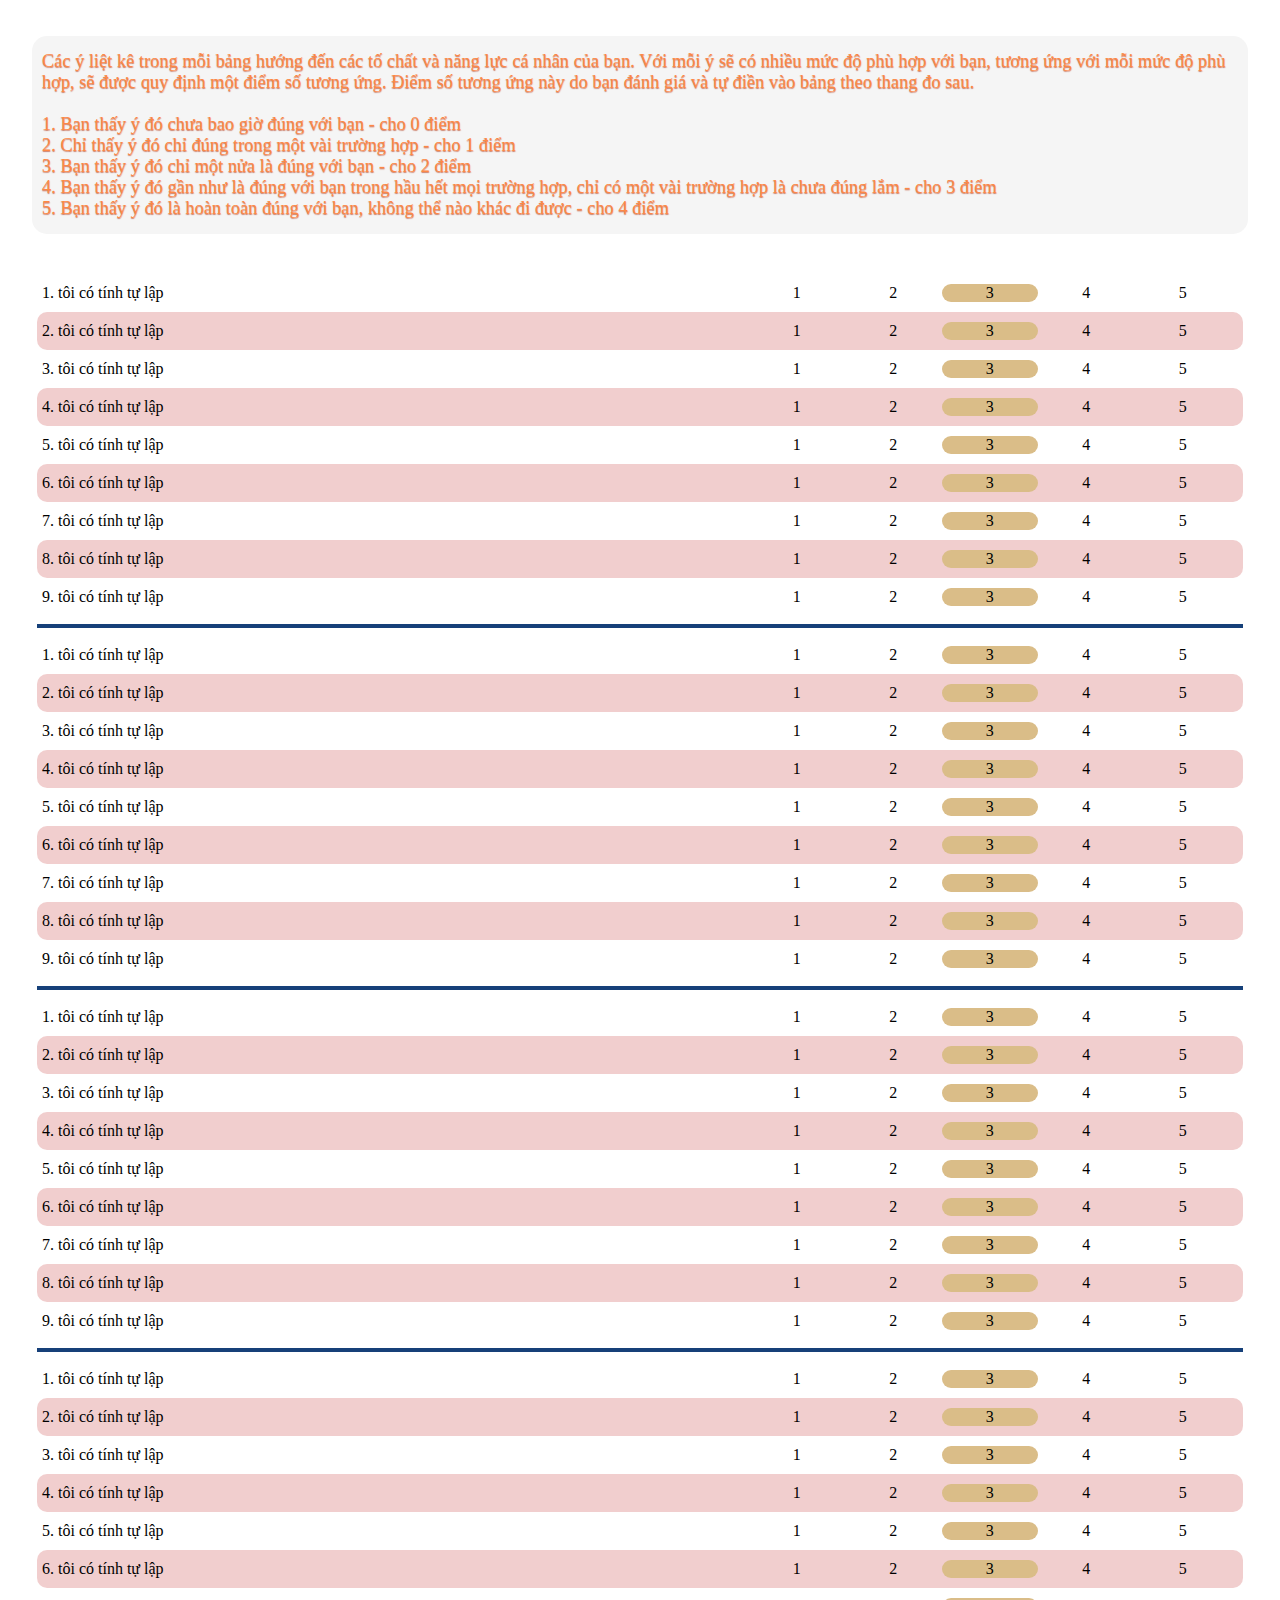
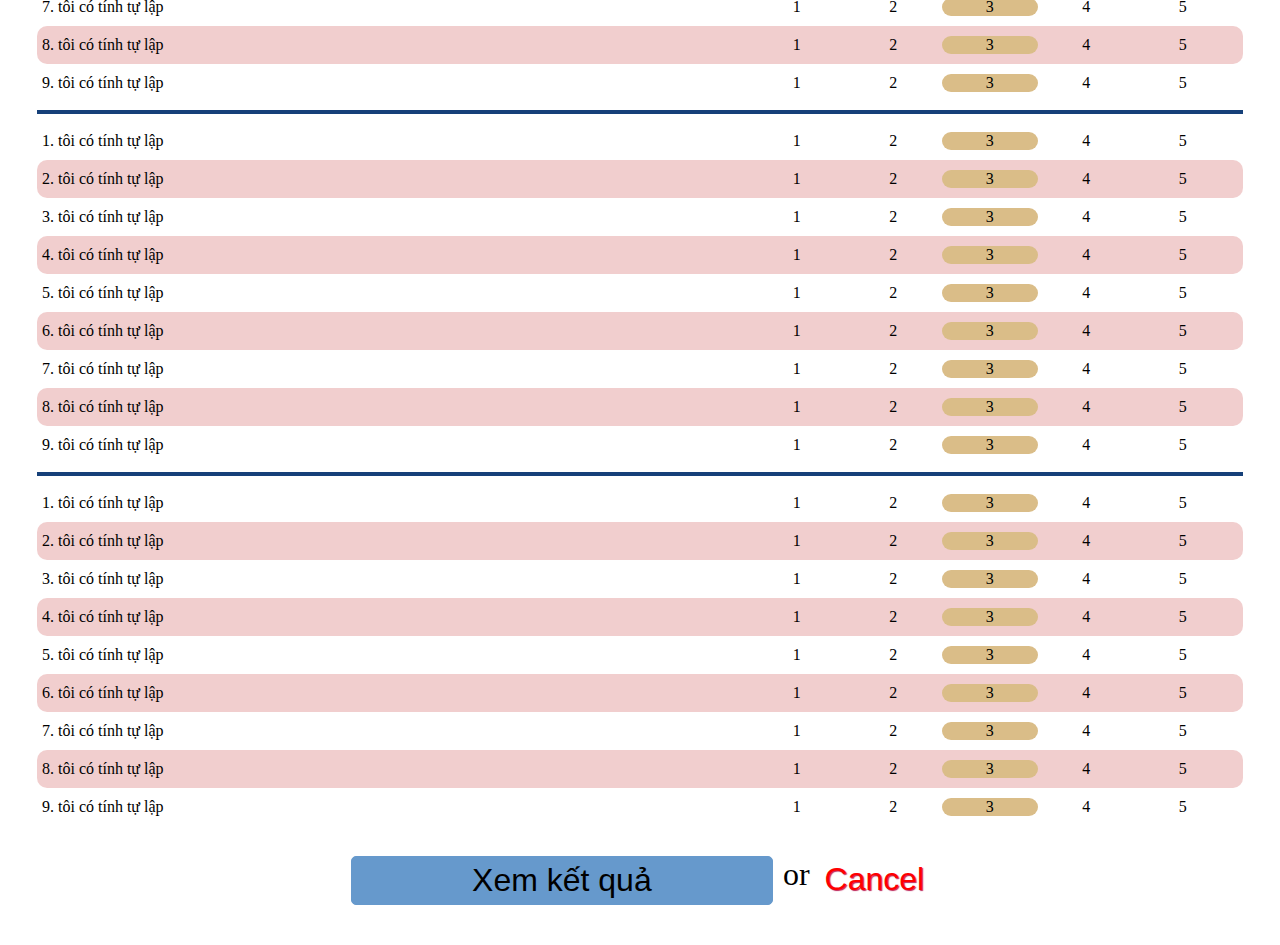
<file: index.html>
<!DOCTYPE html>
<br lang="en">

<head>
    <meta charset="UTF-8">
    <meta http-equiv="X-UA-Compatible" content="IE=edge">
    <meta name="viewport" content="width=device-width, initial-scale=1.0">
    <title>Document</title>
    <link rel="stylesheet" href="css/style.css">
</head>
<br>
<div class="text-question-box">
    <div class="text-box">
        Các ý liệt kê trong mỗi bảng hướng đến các tố chất và năng lực cá nhân của bạn. Với mỗi ý sẽ có nhiều mức độ phù
        hợp với
        bạn, tương ứng với mỗi mức độ phù hợp, sẽ được quy định một điểm số tương ứng. Điểm số tương ứng này do bạn đánh
        giá và
        tự điền vào bảng theo thang đo sau.
        <br><br>
        1. Bạn thấy ý đó chưa bao giờ đúng với bạn - cho 0 điểm</br>
        2. Chỉ thấy ý đó chỉ đúng trong một vài trường hợp - cho 1 điểm</br>
        3. Bạn thấy ý đó chỉ một nửa là đúng với bạn - cho 2 điểm</br>
        4. Bạn thấy ý đó gần như là đúng với bạn trong hầu hết mọi trường hợp, chỉ có một vài trường hợp là chưa đúng
        lắm - cho 3 điểm</br>
        5. Bạn thấy ý đó là hoàn toàn đúng với bạn, không thể nào khác đi được - cho 4 điểm
    </div>
</div>

<div class="question-box">
    <div class="container">
        <form action="">
           <div class="form-question">

           </div>
        <div class="submit-box">
            <button type="submit" class="btn btn-submit"> Xem kết quả</button> 
            <span>or</span>
            <button type="reset" class="btn btn-cancel">cancel </button>
             </div>
        </form>
    </div>
</div>
</body>
<script src="js/index.js"></script>

</html>
</file>
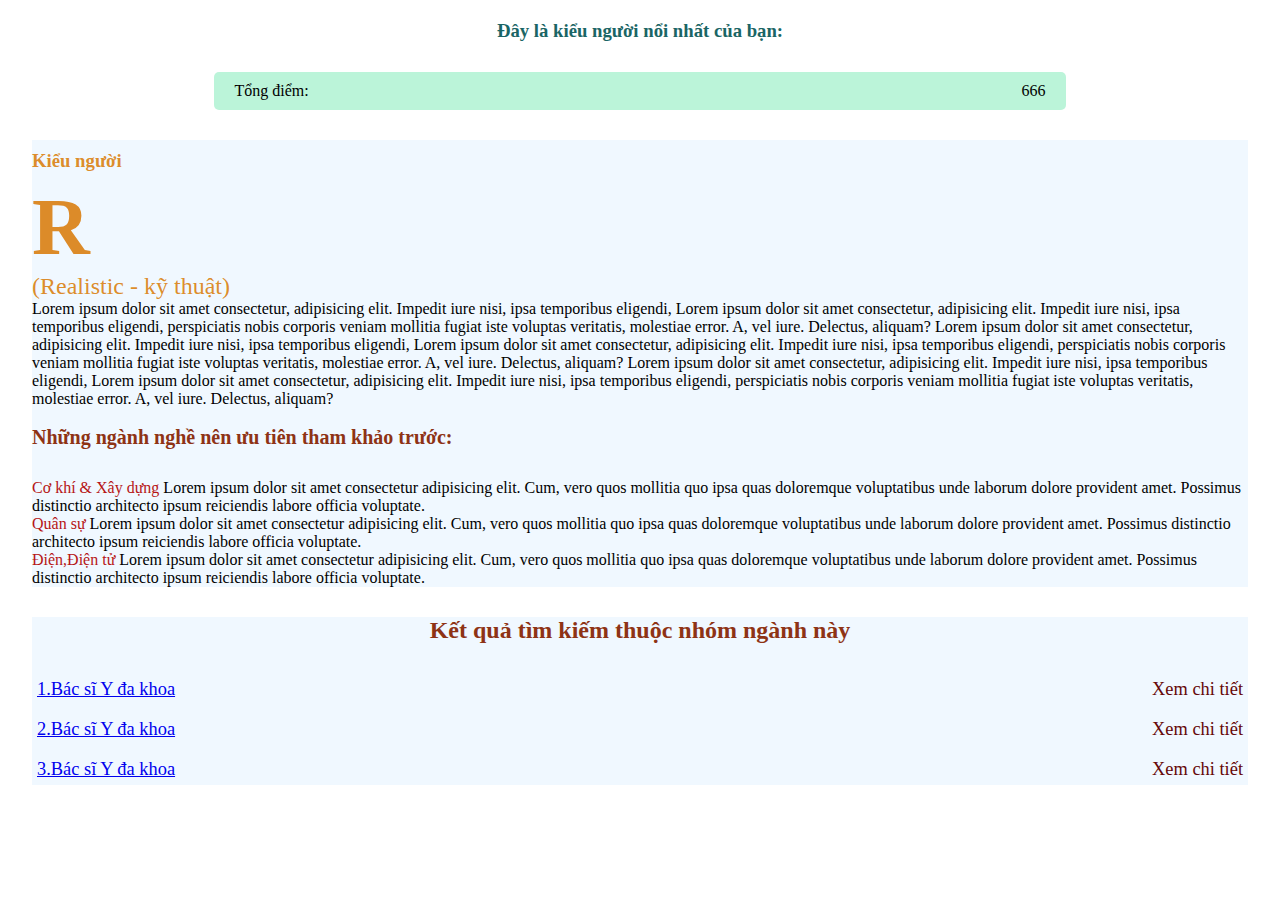
<file: result.html>
<!DOCTYPE html>
<html lang="en">

<head>
    <meta charset="UTF-8">
    <meta http-equiv="X-UA-Compatible" content="IE=edge">
    <meta name="viewport" content="width=device-width, initial-scale=1.0">
    <title>Document</title>
    <link rel="stylesheet" href="css/result.css">
</head>

<body>
    <div class="consultings" id="popup">
        <button class="btn-close" onclick="ClosePopup()"> &times;</button>
        <div class="consultings-content">
            <h2>Vui lòng điền thông tin để được hỗ trợ tư vấn!</h2>
            <form action="">
                <div class="consulting">
                    <div class="point-consulting input-group">
                        <label for="point" class="input-group-text">
                            Điểm thi:
                        </label>
                        <input class="group-input" type="text" id="point" placeholder="Nhập điểm thi">
                    </div>
                    <div class="block-consulting input-group">
                        <label for="block" class="input-group-text">
                            Khối thi:
                        </label>
                        <input class="group-input" type="text" id="block" placeholder="Chọn tổ hợp thi">
                    </div>
                    <div class="branch-consulting input-group">
                        <label for="branch" class="input-group-text">
                            Ngành:
                        </label>
                        <input class="group-input" type="text" id="branch" placeholder="Chọn ngành">
                    </div>
                </div>
                <button type="submit" class="btn ">Tìm kiếm thông tin</button>
            </form>
        </div>
    </div>







    <div class="results">
        <div class="result-box">
            <div class="result-content">
                <h3>
                    Đây là kiểu người nổi nhất của bạn:
                </h3>
                <div class="result-content__point">
                    <span class="point-content">Tổng điểm:</span>
                    <span class="point">666</span>
                </div>
            </div>
            <div class="result">
                <h3>
                    Kiểu người
                </h3>
                <div class="f-result-content">R</div>
                <div class="name-result">(Realistic - kỹ thuật)</div>
                <p>
                    Lorem ipsum dolor sit amet consectetur, adipisicing elit. Impedit iure nisi, ipsa temporibus
                    eligendi,
                    Lorem ipsum dolor sit amet consectetur, adipisicing elit. Impedit iure nisi, ipsa temporibus
                    eligendi,
                    perspiciatis nobis corporis veniam mollitia fugiat iste voluptas veritatis, molestiae error. A, vel
                    iure. Delectus, aliquam?
                    Lorem ipsum dolor sit amet consectetur, adipisicing elit. Impedit iure nisi, ipsa temporibus
                    eligendi,
                    Lorem ipsum dolor sit amet consectetur, adipisicing elit. Impedit iure nisi, ipsa temporibus
                    eligendi,
                    perspiciatis nobis corporis veniam mollitia fugiat iste voluptas veritatis, molestiae error. A, vel
                    iure. Delectus, aliquam?
                    Lorem ipsum dolor sit amet consectetur, adipisicing elit. Impedit iure nisi, ipsa temporibus
                    eligendi,
                    Lorem ipsum dolor sit amet consectetur, adipisicing elit. Impedit iure nisi, ipsa temporibus
                    eligendi,
                    perspiciatis nobis corporis veniam mollitia fugiat iste voluptas veritatis, molestiae error. A, vel
                    iure. Delectus, aliquam?
                </p>
                <br>
                <h4 class="refer-title">Những ngành nghề nên ưu tiên tham khảo trước:</h4>
                <div class="list-jobs">
                    <ul>
                        <li><a href="#" data-toggle="modal"> Cơ khí & Xây dựng</a> Lorem ipsum dolor sit amet consectetur adipisicing elit.
                            Cum,
                            vero quos mollitia quo ipsa quas doloremque voluptatibus unde laborum dolore provident amet.
                            Possimus distinctio architecto ipsum reiciendis labore officia voluptate. </li>
                        <li><a href="#" data-toggle="modal">Quân sự</a> Lorem ipsum dolor sit amet consectetur adipisicing elit. Cum, vero
                            quos
                            mollitia quo ipsa quas doloremque voluptatibus unde laborum dolore provident amet. Possimus
                            distinctio architecto ipsum reiciendis labore officia voluptate. </li>
                        <li><a href="#" data-toggle="modal">Điện,Điện tử</a> Lorem ipsum dolor sit amet consectetur adipisicing elit. Cum,
                            vero
                            quos mollitia quo ipsa quas doloremque voluptatibus unde laborum dolore provident amet.
                            Possimus
                            distinctio architecto ipsum reiciendis labore officia voluptate. </li>
                    </ul>
                </div>
            </div>
        </div>
        <div class="result-job--box">
            <div class="result-job">
                <h2 class="title">
                    Kết quả tìm kiếm thuộc nhóm ngành này
                </h2>
                <div class="result-content">
                    <div class="job">
                        <a href="#" data-toggle="modal">1.Bác sĩ Y đa khoa</a>
                        <a href="#">Xem chi tiết</a>
                    </div>
                    <div class="job">
                        <a href="#" data-toggle="modal">2.Bác sĩ Y đa khoa</a>
                        <a href="#">Xem chi tiết</a>
                    </div>
                    <div class="job">
                        <a href="#" data-toggle="modal">3.Bác sĩ Y đa khoa</a>
                        <a href="#">Xem chi tiết</a>
                    </div>

                </div>
            </div>
        </div>
    </div>

</body>
<script src="js/result.js"></script>
</html>
</file>
<file: css/style.css>
*{
    margin: 0;
    padding: 0;
    outline: none;
    box-sizing: border-box;
}
.line:nth-child(1){
    display: none;
}
.line{
    display: block;
    border-top: 4px solid rgb(22, 64, 121);
    margin: 8px auto;
}

.text-question-box{
    width: 95%;
    height: 35%;
    margin: 0 auto;
    background-color: #F5F5F5;
    border-radius: 15px;
}

.text-box{

    color: #FD8846;
    font-size: 1.15rem;
    text-shadow: 0px .5px 1px rgba(182, 67, 35, 0.663) ;
    padding: 15px 10px;
}
.question-box{
    width: 95%;
    /* border: 1px solid red; */
    margin: 30px auto;

}
.question-box form{
    padding:10px 5px;
}

.question-group-text:nth-child(2n+1){
    background-color: rgba(220, 132, 132, 0.4);
    border-radius: 10px;
}
.question-group-text{
    display: flex;
    justify-content: space-between;
}
.question-group-text span{
    display: inline-block;
    width: 50%;
    /* border:1px solid red; */
    padding:10px 5px
}
.question-group-text .checkbox-question{
    width: 40%;
    display: flex;
    /* border: 1px solid red; */
    justify-content: space-between;
    align-items: center;
    flex-wrap: wrap;
    margin-right: 1%;
}
.question-group-text .checkbox-question .answer-box{
    width: 20%;
    /* border: 1px solid red; */
    border-radius: 5px;
    text-align: center;
}
.question-group-text .checkbox-question .answer-box input{
    display: none;
}
.question-group-text .checkbox-question .answer-box label{
    display: flex;
    width: 100%;
    justify-content: center;
    border-radius:10px ;
}
.question-group-text .checkbox-question .answer-box input:checked~label{
    background-color: rgb(218, 189, 136);
}
.submit-box{
    margin-top: 30px;
   
    height: auto;
    display: flex;
    /* border: 1px solid red; */
    justify-content: center;
    font-size: 2rem;
}
.btn{
    margin:0 10px 0 10px;

}
.btn-submit{
    width: 35%;
    height: 10%;
    border: 1px solid #6699CC;
    font-size: 2rem;
    padding: 5px ;
    border-radius: 5px;
    background-color: #6699CC;
    cursor: pointer;
    color: #000;

}
.btn-cancel{
    width: auto;
    height: 10%;
    border: none;
    color: red;
    font-size: 1.15rem;
    text-shadow: 1px 1px 1px rgb(190, 38, 89);
    padding: 5px ;
    text-transform: capitalize;
    background-color: transparent;
    font-size: 2rem;
}
.btn-submit:hover{
    color: white;
}
.btn-cancel:hover{
    text-decoration: underline;
    cursor: pointer;
}
</file>
<file: css/result.css>
*{
    margin:  0;
    padding:0;
    outline: none;
    box-sizing: border-box;
}
ul li{
    list-style: none;
}
a{
    text-decoration: none;
}
.results{
     width: 95%;
     margin: 20px auto;
}
.result-content h3{
    text-align: center;
    color: rgb(26, 101, 101);
}
.result-content .result-content__point{
    /* border: 1px solid red; */
    width: 70%;
    height: 15%;
    margin: 30px auto;
    display: flex;
    justify-content: space-between;
    background-color: rgba(38, 220, 135, 0.312);
    border-radius:5px ;
    padding: 10px;
}
.result-content .result-content__point .point{
 
    margin-right: 10px;
}
.result-content .result-content__point .point-content{
    margin-left: 10px;
}

.result,.result-job--box{
    background-color: aliceblue;
    
}
.result h3{
    color:rgba(220, 138, 38, 0.989) ;
    padding: 10px 0px;
}
.result .f-result-content{
    display: inline-block;
    width: auto;
    font-weight: bold;
    font-size: 5rem;
    color:rgba(220, 138, 38, 0.989) ;

}
.result .name-result{
    font-size: 1.5rem;
    color:rgba(220, 138, 38, 0.989) ;
}
.result .refer-title{
    font-size: 1.25rem;
    font-weight: bold;
    color: rgb(142, 51, 21);
}
.result .list-jobs{
    margin: 30px 0;
}
.result .list-jobs ul li a{
    color: rgb(182, 21, 21);
    
}
.result .list-jobs ul li a:hover{
    text-decoration: underline;
}
.result-job--box .title{
    text-align: center;
    font-size: 1.5rem;
    color: rgb(142, 51, 21);
}
.result-job--box .result-content{
    margin: 30px 0;
}
.result-job--box .result-content .job{
    display: flex;
    justify-content: space-between;
    margin: 9px 0;

}
.result-job--box .result-content .job a{
    font-size: 1.15rem;
    padding: 5px;
}
.result-job--box .result-content .job a:nth-child(2){
    color:rgb(102, 7, 7)
}
.result-job--box .result-content .job a:nth-child(1){
    text-decoration: underline;
}
.result-job--box .result-content .job a:nth-child(2):hover{
    color: red;
    text-decoration: underline;
}


.consultings{
    /* margin: 0 auto; */
    width: 50%;
    height: 300px;
    background-color: rgba(175, 234, 214, 0.377);
    border-radius: 20px;
    position: absolute;
    top: 0%;
    left: 50%;
    transform: translate(-50%,-50%) scale(0.1);
    visibility: hidden;
    transition: transform 0.4s,top 0.4s;
}
.consultings .consultings-content{
    margin: 10px 0;
    padding: 20px 20px;
}
.consultings h2{
    text-align: center;
    text-transform: uppercase;
    color: rgb(52, 60, 221);
    text-shadow:    1px 1px 3px rgba(54, 61, 202, 0.681) ;
    margin-bottom: 20px;
}
.consulting .input-group{
    display: flex; 
    margin-top: 10px;
}
.consulting .input-group:last-child{
    margin-bottom: 10px;
}
.group-input{
    width: 60%;
    height: 30px;
    margin-left: 1%;
    border: 2px solid rgba(109, 23, 23, 0.385);
    border-radius: 15px;
   padding-left: 10px;
   background-color: rgba(166, 179, 175, 0.114);
   color: rgb(4, 28, 5);
   font-size: 1rem;
}
input::placeholder{
    color: rgb(83, 45, 45);
    /* background-color: antiquewhite; */
    font-size: 1rem;
}

.input-group-text{
    display: flex;
    color: rgb(47, 50, 19);
    text-shadow: 1px 1px 1px rgba(219, 31, 31, 0.336);
    width: 25%;
    font-weight: bold; 
    text-align: right;
    justify-content: end;
    align-items: center;
}

.btn{
    
    border-radius: 10px;
    border: 2px solid rgba(152, 9, 9, 0.482);
    width: 40%;
    height: 30px;
    margin-top: 30px;
   text-transform: uppercase;
   font-weight: bold;
   color: rgba(137, 22, 12, 0.682);
   background-color: rgba(185, 53, 53, 0.221);
   display: block;
   margin: 30px auto;
   cursor: pointer;
}
.btn-close{
position: absolute;
border: 1px solid transparent;
background-color: transparent;
border-radius: 50%;
top: 2%;
right: 3%;
cursor: pointer;
font-size: 2rem;
}
.btn-close:hover{
    color: rgb(176, 14, 14);
}


.open-popup{
    visibility: visible;
    top: 50%;
    transform: translate(-50%,-50%) scale(1); 
}
</file>
